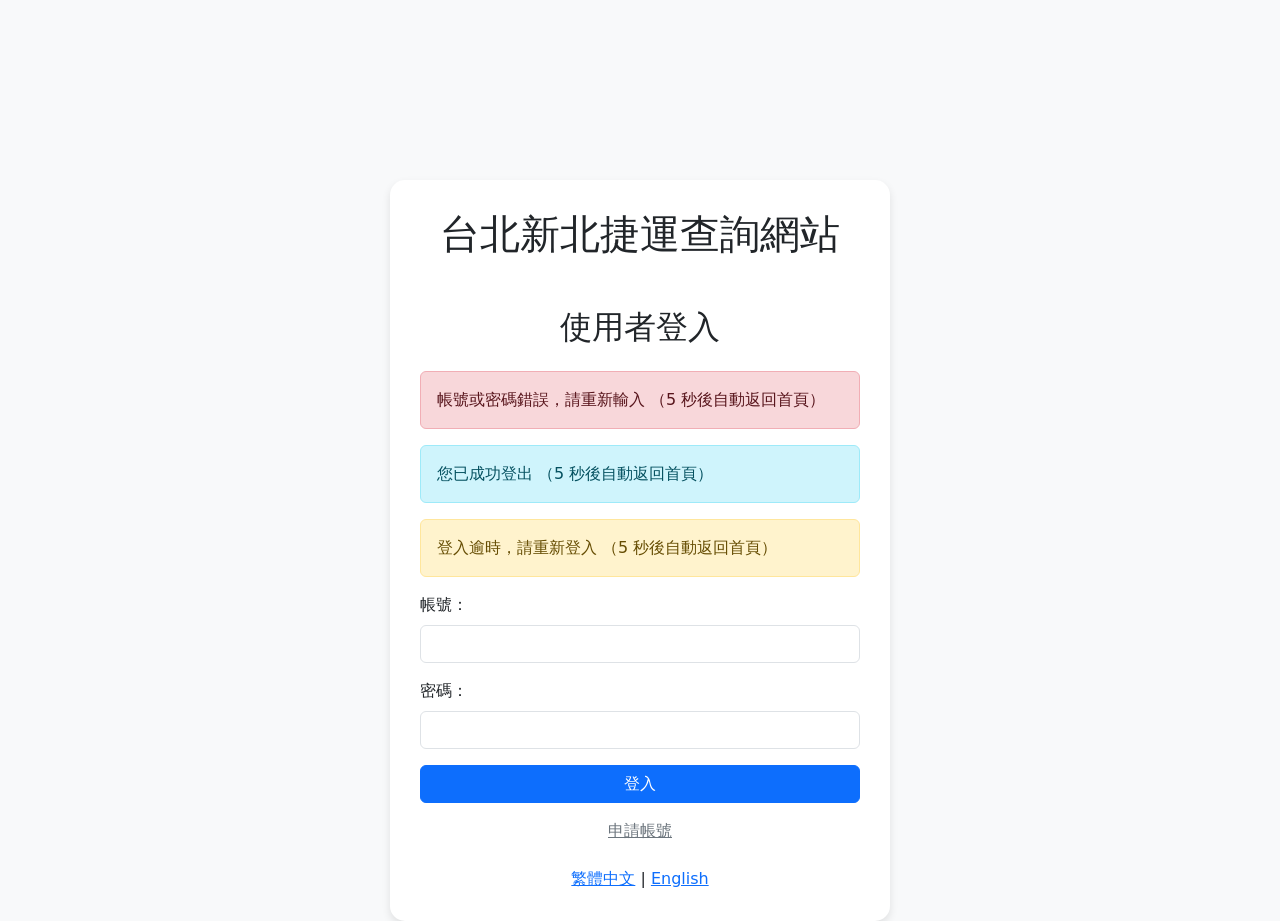
<file: src/main/resources/templates/index.html>
<!DOCTYPE html>
<html xmlns:th="http://www.thymeleaf.org" lang="zh-TW">
<head>
    <meta charset="UTF-8">
    <title th:text="#{login.title}">登入</title>
    <link href="https://cdn.jsdelivr.net/npm/bootstrap@5.3.3/dist/css/bootstrap.min.css" rel="stylesheet">
    <style>
        body { background-color: #f8f9fa; }
        .container {
            max-width: 500px;
            margin-top: 180px;
            padding: 30px;
            border-radius: 15px;
            background-color: white;
            box-shadow: 0 4px 8px rgba(0,0,0,0.1);
        }
        h1 { text-align: center; margin-bottom: 50px; }
        h2 { text-align: center; margin-bottom: 25px; }
        .invalid-feedback {
            display: block;
            font-weight: 500;
            transition: all 0.3s ease;
        }
    </style>
</head>
<body>
<div class="container">
    <h1 th:text="#{site.title}">台北新北捷運查詢網站</h1>
    <h2 th:text="#{login.title}">使用者登入</h2>

    <!-- ❌ 登入錯誤 -->
    <div th:if="${param.error}" class="alert alert-danger" id="errorMessage">
        <span th:text="#{login.error}">帳號或密碼錯誤，請重新輸入</span>
        （<span id="errorCountdown">5</span> <span th:text="#{countdown.seconds}">秒後自動返回首頁</span>）
    </div>

    <!-- ✅ 登出成功 -->
    <div th:if="${param.logout}" class="alert alert-info" id="logoutMessage">
        <span th:text="#{logout.success}">您已成功登出</span>
        （<span id="logoutCountdown">5</span> <span th:text="#{countdown.seconds}">秒後自動返回首頁</span>）
    </div>

    <!-- ⏰ Session 逾時 -->
    <div th:if="${param.timeout}" class="alert alert-warning" id="timeoutMessage">
        <span th:text="#{login.timeout}">登入逾時，請重新登入</span>
        （<span id="timeoutCountdown">5</span> <span th:text="#{countdown.seconds}">秒後自動返回首頁</span>）
    </div>

    <!-- 🔐 登入表單 -->
    <form method="post" th:action="@{/login}" id="loginForm" novalidate>
        <div class="mb-3">
            <label class="form-label" th:text="#{label.username}">帳號：</label>
            <input type="text" id="username" name="username" class="form-control" aria-describedby="usernameError">
            <div id="usernameError" class="invalid-feedback"></div>
        </div>

        <div class="mb-3">
            <label class="form-label" th:text="#{label.password}">密碼：</label>
            <input type="password" id="password" name="password" class="form-control" aria-describedby="passwordError">
            <div id="passwordError" class="invalid-feedback"></div>
        </div>

        <!-- CSRF -->
        <input type="hidden" th:name="${_csrf.parameterName}" th:value="${_csrf.token}" />

        <div class="d-grid">
            <button type="submit" class="btn btn-primary" th:text="#{login.button}">登入</button>
        </div>
    </form>

    <div class="text-center mt-3">
        <a href="/auth/register" class="link-secondary" th:text="#{register.link}">申請帳號</a>
    </div>

    <!-- 🌐 語言切換 -->
    <div class="text-center mt-4">
        <a href="?lang=zh_TW">繁體中文</a> |
        <a href="?lang=en">English</a>
    </div>
</div>

<!-- ✅ JS：倒數與欄位驗證 -->
<script th:inline="javascript">
    const hasTimeoutParam = /*[[${param.timeout != null}]]*/ false;
    const hasErrorParam   = /*[[${param.error != null}]]*/ false;
    const hasLogoutParam  = /*[[${param.logout != null}]]*/ false;

    if (hasTimeoutParam || hasErrorParam || hasLogoutParam) {
        let countdown = 5;
        let countdownSpan;

        if (hasTimeoutParam) {
            countdownSpan = document.getElementById("timeoutCountdown");
        } else if (hasErrorParam) {
            countdownSpan = document.getElementById("errorCountdown");
        } else if (hasLogoutParam) {
            countdownSpan = document.getElementById("logoutCountdown");
        }

        const interval = setInterval(() => {
            countdown--;
            countdownSpan.textContent = countdown;
            if (countdown <= 0) {
                clearInterval(interval);
                window.location.href = "/index";
            }
        }, 1000);
    }

    // ✅ 自訂輸入欄位驗證
    document.getElementById("loginForm").addEventListener("submit", function (e) {
        const usernameEl = document.getElementById("username");
        const passwordEl = document.getElementById("password");
        const username = usernameEl.value.trim();
        const password = passwordEl.value.trim();
        const usernameError = document.getElementById("usernameError");
        const passwordError = document.getElementById("passwordError");

        // 清除提示
        usernameError.textContent = "";
        passwordError.textContent = "";
        usernameEl.classList.remove("is-invalid");
        passwordEl.classList.remove("is-invalid");

        let valid = true;

        if (!username) {
            usernameError.textContent = /*[[#{form.username.required}]]*/ "請輸入帳號";
            usernameEl.classList.add("is-invalid");
            valid = false;
        }

        if (!password) {
            passwordError.textContent = /*[[#{form.password.required}]]*/ "請輸入密碼";
            passwordEl.classList.add("is-invalid");
            valid = false;
        }

        if (!valid) {
            e.preventDefault();
        }
    });
</script>
</body>
</html>
</file>
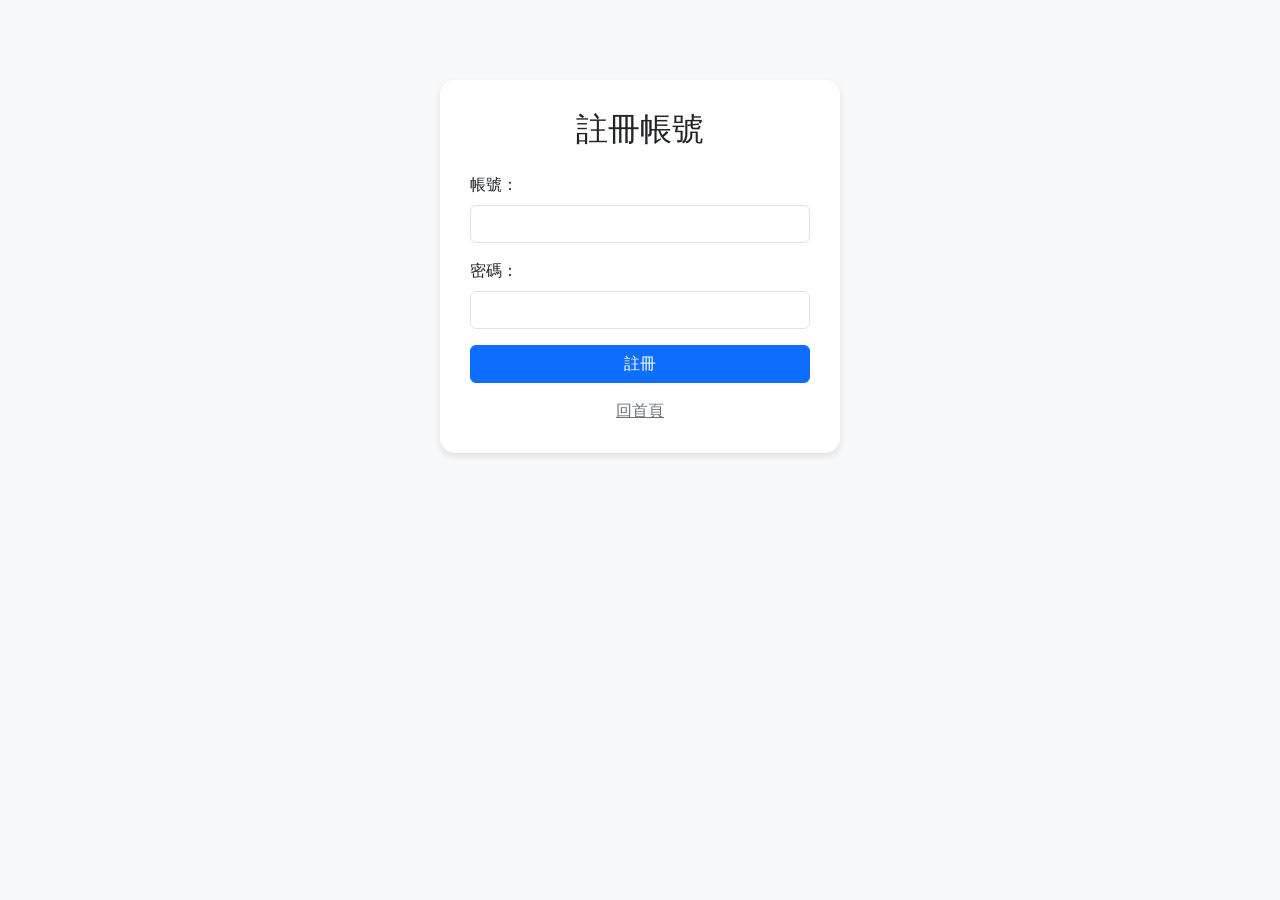
<file: src/main/resources/templates/register.html>
<!DOCTYPE html>
<html xmlns:th="http://www.thymeleaf.org" lang="zh-TW">
<head>
    <meta charset="UTF-8">
    <title th:text="#{register.title}">註冊</title>
    <link href="https://cdn.jsdelivr.net/npm/bootstrap@5.3.3/dist/css/bootstrap.min.css" rel="stylesheet">

    <meta name="_csrf" th:content="${_csrf.token}" />
    <meta name="_csrf_header" th:content="${_csrf.headerName}" />

    <style>
        body { background-color: #f8f9fa; }
        .container {
            max-width: 400px;
            margin-top: 80px;
            padding: 30px;
            border-radius: 15px;
            background-color: white;
            box-shadow: 0 4px 8px rgba(0,0,0,0.1);
        }
        h2 { text-align: center; margin-bottom: 25px; }
        .invalid-feedback {
            display: block;
            font-weight: 500;
            transition: all 0.3s ease;
        }
    </style>
</head>
<body>

<div class="container">
    <h2 th:text="#{register.title}">註冊帳號</h2>

    <form id="registerForm" novalidate>
        <!-- 帳號 -->
        <div class="mb-3">
            <label for="username" class="form-label" th:text="#{label.username}">帳號：</label>
            <input type="text" id="username" name="username" class="form-control" aria-describedby="usernameFeedback">
            <div id="usernameMsg" class="form-text"></div>
            <div id="usernameFeedback" class="invalid-feedback"></div>
        </div>

        <!-- 密碼 -->
        <div class="mb-3">
            <label for="password" class="form-label" th:text="#{label.password}">密碼：</label>
            <input type="password" id="password" name="password" class="form-control" aria-describedby="passwordFeedback">
            <div id="passwordFeedback" class="invalid-feedback"></div>
        </div>

        <div class="d-grid">
            <button type="submit" class="btn btn-primary" th:text="#{register.button}">註冊</button>
        </div>
    </form>

    <div id="resultMsg" class="mt-3 text-center fw-bold"></div>

    <div class="text-center mt-3">
        <a href="/index" class="link-secondary" th:text="#{back.index}">回首頁</a>
    </div>
</div>

<script th:inline="javascript">
    const usernameInput = document.getElementById("username");
    const usernameMsg = document.getElementById("usernameMsg");
    const usernameFeedback = document.getElementById("usernameFeedback");
    const passwordInput = document.getElementById("password");
    const passwordFeedback = document.getElementById("passwordFeedback");
    const resultMsg = document.getElementById("resultMsg");

    let usernameAvailable = false;

    usernameInput.addEventListener("input", () => {
        const username = usernameInput.value.trim();
        usernameInput.classList.remove("is-invalid");
        usernameFeedback.textContent = "";
        usernameMsg.textContent = "";

        if (!username) return;

        fetch(`/auth/checkUsername?username=${username}`)
            .then(res => res.json())
            .then(exists => {
                if (exists) {
                    usernameMsg.textContent = "❌ " + /*[[#{register.username.taken}]]*/ "帳號有人使用";
                    usernameMsg.style.color = "red";
                    usernameAvailable = false;
                } else {
                    usernameMsg.textContent = "✅ " + /*[[#{register.username.ok}]]*/ "帳號可以申請";
                    usernameMsg.style.color = "green";
                    usernameAvailable = true;
                }
            });
    });

    document.getElementById("registerForm").addEventListener("submit", function (event) {
        event.preventDefault();

        const username = usernameInput.value.trim();
        const password = passwordInput.value.trim();

        resultMsg.textContent = "";
        usernameInput.classList.remove("is-invalid");
        passwordInput.classList.remove("is-invalid");
        usernameFeedback.textContent = "";
        passwordFeedback.textContent = "";

        let valid = true;

        if (!usernameAvailable) {
            usernameFeedback.textContent = /*[[#{register.username.invalid}]]*/ "請更換帳號名稱。";
            usernameInput.classList.add("is-invalid");
            valid = false;
        }

        if (!password) {
            passwordFeedback.textContent = /*[[#{register.password.required}]]*/ "請輸入密碼。";
            passwordInput.classList.add("is-invalid");
            valid = false;
        }

        if (!valid) return;

        const csrfToken = document.querySelector('meta[name="_csrf"]').getAttribute('content');
        const csrfHeader = document.querySelector('meta[name="_csrf_header"]').getAttribute('content');

        fetch("/auth/register", {
            method: "POST",
            headers: {
                "Content-Type": "application/json",
                [csrfHeader]: csrfToken
            },
            body: JSON.stringify({ username, password })
        })
        .then(res => {
            if (res.ok) {
                resultMsg.textContent = "✅ " + /*[[#{register.success}]]*/ "註冊成功，返回登入頁";
                resultMsg.style.color = "green";
                setTimeout(() => window.location.href = "/index", 1500);
            } else {
                return res.text().then(text => {
                    resultMsg.textContent = "❌ " + (text || /*[[#{register.fail}]]*/ "註冊失敗");
                    resultMsg.style.color = "red";
                });
            }
        })
        .catch(err => {
            resultMsg.textContent = "⚠️ " + /*[[#{register.error}]]*/ "註冊發生錯誤：" + err;
            resultMsg.style.color = "red";
        });
    });
</script>

</body>
</html>
</file>
